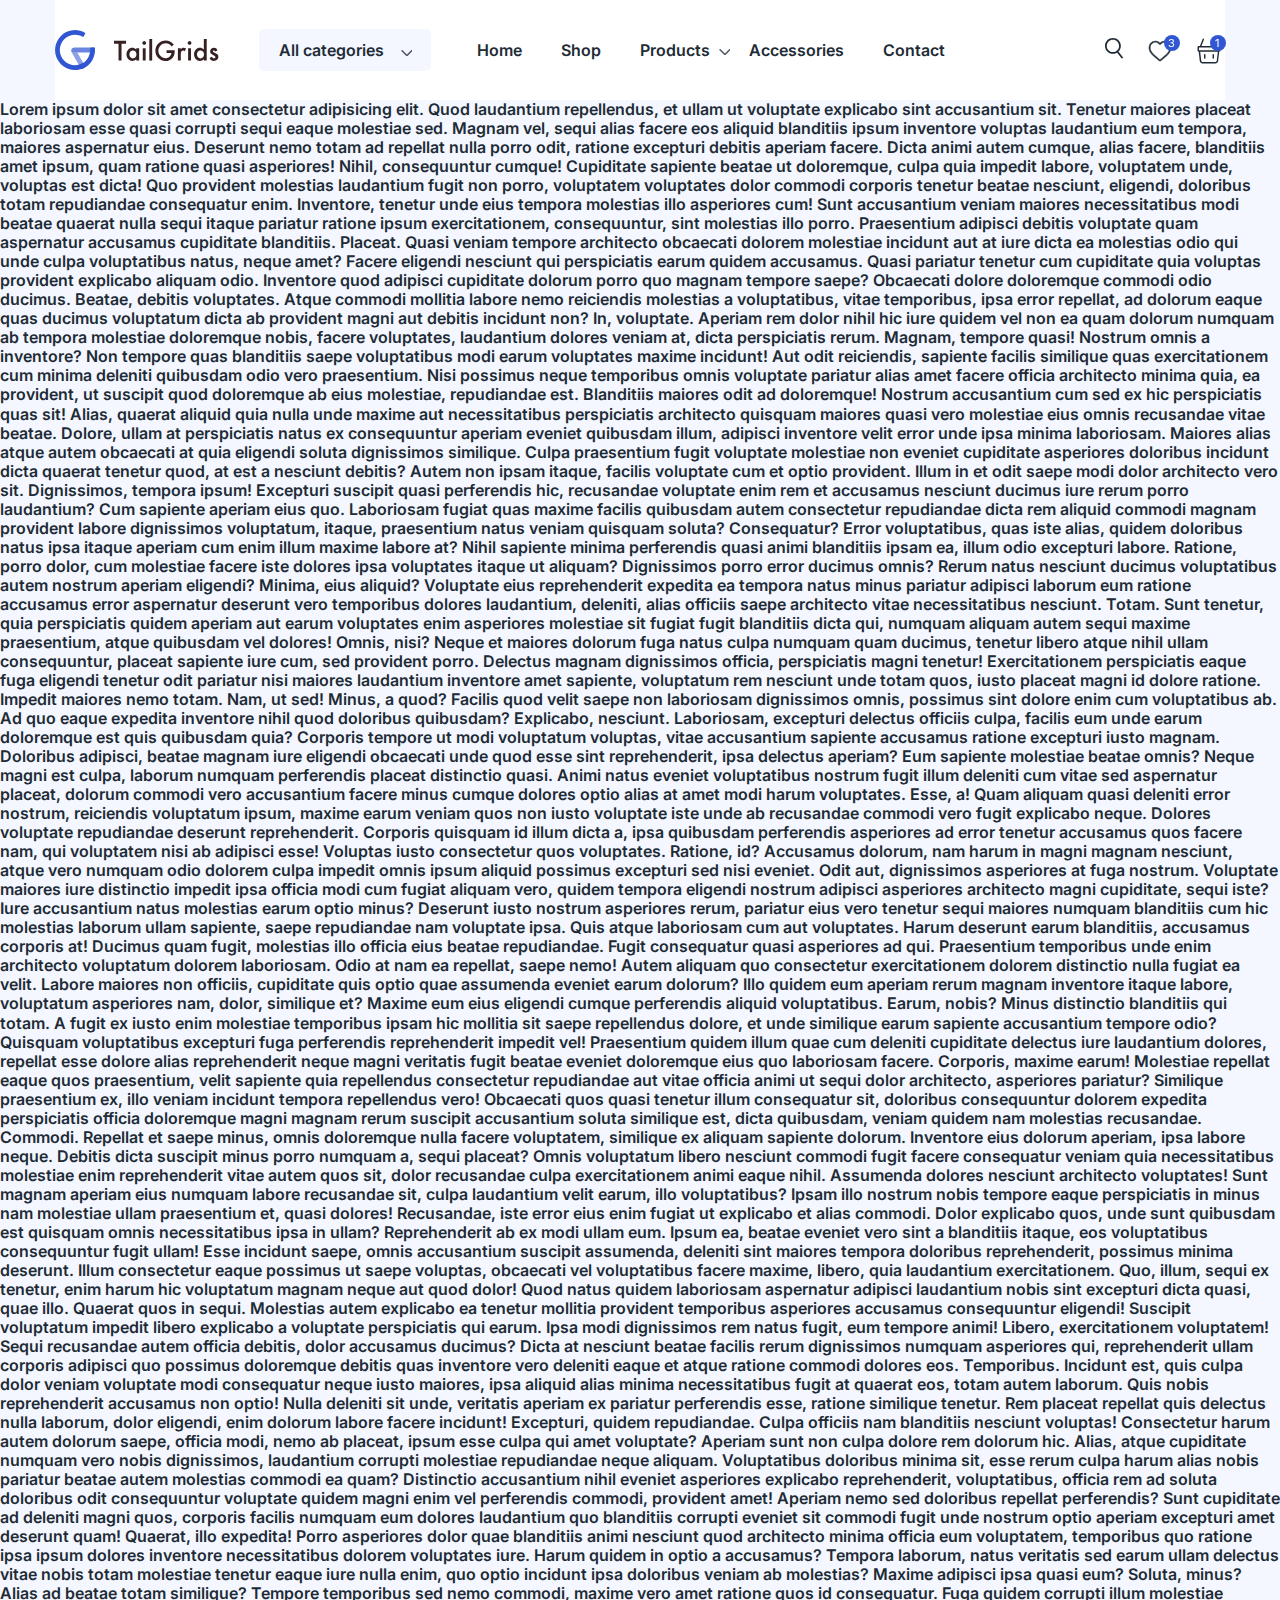
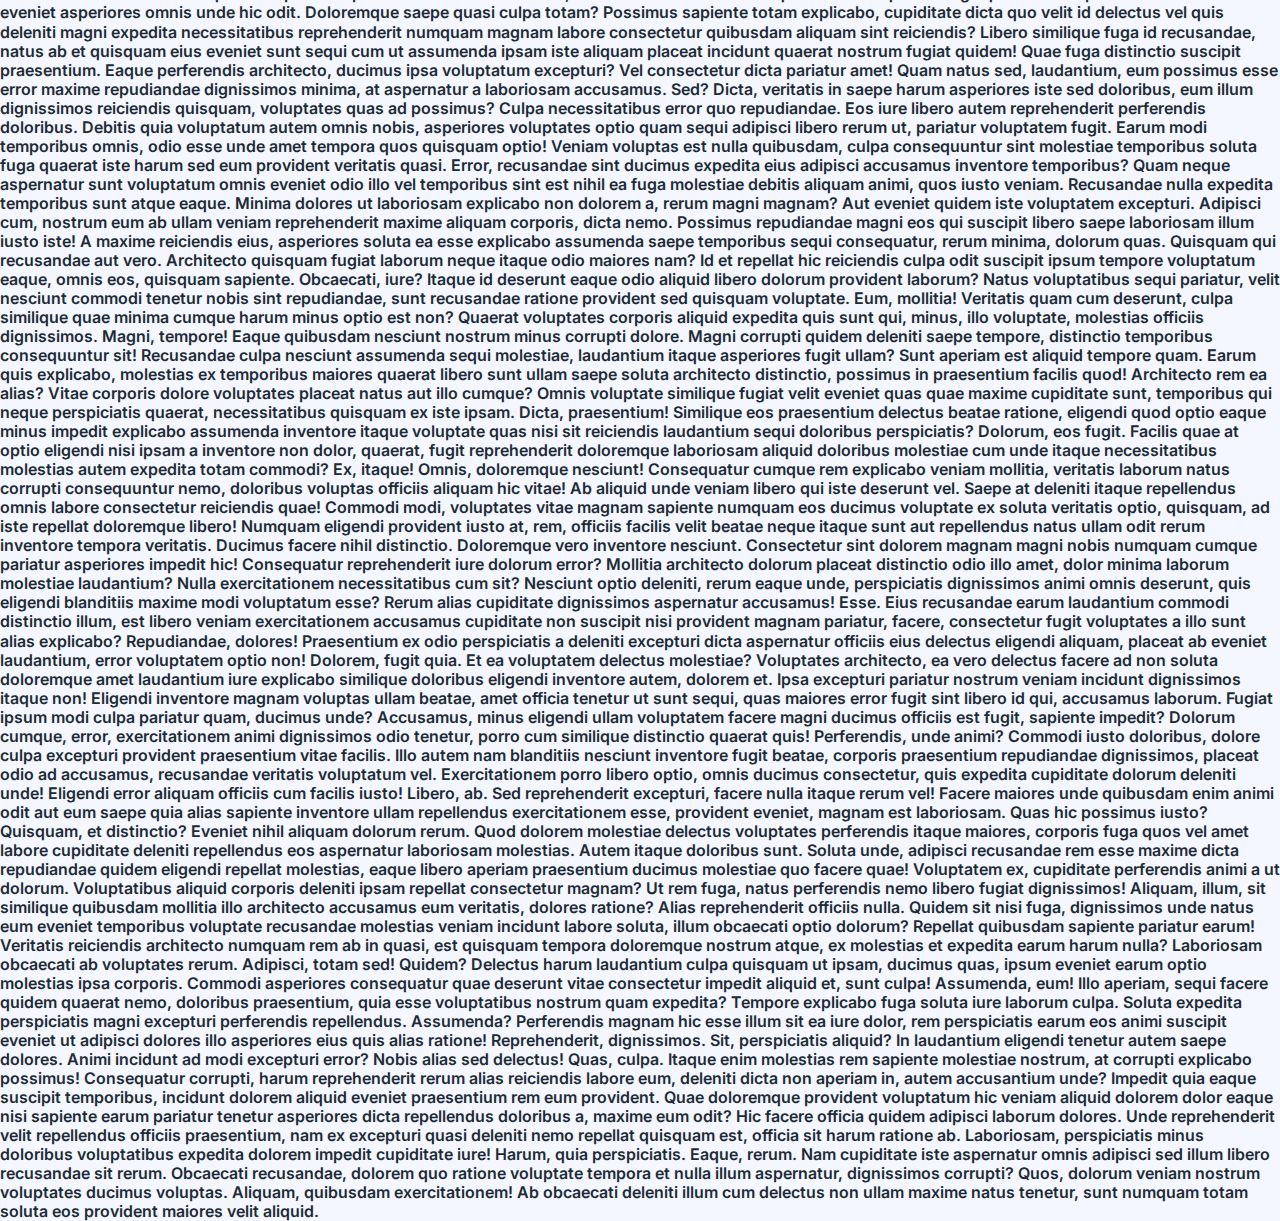
<file: lesson_11/index.html>
<!DOCTYPE html>
<html lang="en">
<head>
    <meta charset="UTF-8">
    <meta name="viewport" content="width=device-width, initial-scale=1.0">
    <link rel="stylesheet" href="css/style.css">
    <title>lesson 11</title>
</head>
<body>
    <div class="wrapper">
        <header class="menu">
            <div class="menu__container">
                <div class="menu__block">
                <div class="menu__icon icon">
                    <a href="#top">
                    <div class="icon__logo">
                    <img src="img/logo.svg" alt="logo">
                    </div>
                    <div class="icon__title">
                    <img src="img/title.svg" alt="title">
                    </div>
                    </a>
                </div>
                    <div class="menu__title">
                        <h1>
                        All categories
                        </h1>
                        <ul class="menu__sub-menu sub-menu">
                            <li class="sub-menu__item">
                                <a href="#" class="sub-menu__link">Arts & Crafts</a>
                            </li>
                            <li class="sub-menu__item">
                                <a href="#" class="sub-menu__link">Fashion</a>
                                <ul class="sub-menu__colum colum">
                                    <li class="colum__item colum__item_black">
                                        <a class="colum__list">New Arrivals</a>
                                    </li>
                                    <li class="colum__item">
                                        <a class="colum__list">Dressess</a>
                                    </li>
                                    <li class="colum__item">
                                        <a class="colum__list">Jackets</a>
                                    </li>
                                    <li class="colum__item">
                                        <a class="colum__list">Sweatshirts</a>
                                    </li>
                                    <li class="colum__item">
                                        <a class="colum__list">Tops & Tees</a>
                                    </li>
                                    <li class="colum__item">
                                        <a class="colum__list">Party Dressess</a>
                                    </li>
                                    <li class="colum__item">
                                        <a class="colum__list">Electronics</a>
                                    </li>
                                </ul>
                                
                            </li>
                            <li class="sub-menu__item">
                                <a href="#" class="sub-menu__link">Bages & Shoes</a>
                            </li>
                            <li class="sub-menu__item">
                                <a href="#" class="sub-menu__link">Jewelry & Watch</a>
                            </li>
                            <li class="sub-menu__item">
                                <a href="#" class="sub-menu__link">Beauty & Health</a>
                            </li>
                            <li class="sub-menu__item">
                                <a href="#" class="sub-menu__link">Electronics</a>
                            </li>
                        </ul>
                        <img class="menu__strilka" src="img/strilka.svg" alt="image">
                    </div>
                    <div class="menu__home home">
                    <ul class="home__list">
                        <li class="home__link home__link_hover-blue">
                            <a href="#" class="menu__item">Home</a>
                        </li>
                        <li class="home__link home__link_hover-blue">
                            <a href="#" class="menu__item">Shop</a>
                        </li>
                        <li class="home__link home__link_hover-blue">
                            <a href="#" class="menu__item">Products</a>
                        </li>
                        <li class="home__link home__link_hover-blue">
                            <a href="#" class="menu__item">Accessories</a>
                        </li>
                        <li class="home__link home__link_hover-blue">
                            <a href="#" class="menu__item">Contact</a>
                        </li>
                    </ul>
                     </div> 
                    
                      <div class="menu__icons icons">
                        <img class="icons__01" src="img/01.svg">
                       <div class="icons__1">
                        <img class="icons__02" src="img/02.svg">
                        </div>
                       <div class="icons__3">
                        <img class="icons__03" src="img/03.svg">
                        </div>
                      </div>
                    
                 </div>
            </div>
        </header>
        <main>
            Lorem ipsum dolor sit amet consectetur adipisicing elit. Quod laudantium repellendus, et ullam ut voluptate explicabo sint accusantium sit. Tenetur maiores placeat laboriosam esse quasi corrupti sequi eaque molestiae sed.
            Magnam vel, sequi alias facere eos aliquid blanditiis ipsum inventore voluptas laudantium eum tempora, maiores aspernatur eius. Deserunt nemo totam ad repellat nulla porro odit, ratione excepturi debitis aperiam facere.
            Dicta animi autem cumque, alias facere, blanditiis amet ipsum, quam ratione quasi asperiores! Nihil, consequuntur cumque! Cupiditate sapiente beatae ut doloremque, culpa quia impedit labore, voluptatem unde, voluptas est dicta!
            Quo provident molestias laudantium fugit non porro, voluptatem voluptates dolor commodi corporis tenetur beatae nesciunt, eligendi, doloribus totam repudiandae consequatur enim. Inventore, tenetur unde eius tempora molestias illo asperiores cum!
            Sunt accusantium veniam maiores necessitatibus modi beatae quaerat nulla sequi itaque pariatur ratione ipsum exercitationem, consequuntur, sint molestias illo porro. Praesentium adipisci debitis voluptate quam aspernatur accusamus cupiditate blanditiis. Placeat.
            Quasi veniam tempore architecto obcaecati dolorem molestiae incidunt aut at iure dicta ea molestias odio qui unde culpa voluptatibus natus, neque amet? Facere eligendi nesciunt qui perspiciatis earum quidem accusamus.
            Quasi pariatur tenetur cum cupiditate quia voluptas provident explicabo aliquam odio. Inventore quod adipisci cupiditate dolorum porro quo magnam tempore saepe? Obcaecati dolore doloremque commodi odio ducimus. Beatae, debitis voluptates.
            Atque commodi mollitia labore nemo reiciendis molestias a voluptatibus, vitae temporibus, ipsa error repellat, ad dolorum eaque quas ducimus voluptatum dicta ab provident magni aut debitis incidunt non? In, voluptate.
            Aperiam rem dolor nihil hic iure quidem vel non ea quam dolorum numquam ab tempora molestiae doloremque nobis, facere voluptates, laudantium dolores veniam at, dicta perspiciatis rerum. Magnam, tempore quasi!
            Nostrum omnis a inventore? Non tempore quas blanditiis saepe voluptatibus modi earum voluptates maxime incidunt! Aut odit reiciendis, sapiente facilis similique quas exercitationem cum minima deleniti quibusdam odio vero praesentium.
            Nisi possimus neque temporibus omnis voluptate pariatur alias amet facere officia architecto minima quia, ea provident, ut suscipit quod doloremque ab eius molestiae, repudiandae est. Blanditiis maiores odit ad doloremque!
            Nostrum accusantium cum sed ex hic perspiciatis quas sit! Alias, quaerat aliquid quia nulla unde maxime aut necessitatibus perspiciatis architecto quisquam maiores quasi vero molestiae eius omnis recusandae vitae beatae.
            Dolore, ullam at perspiciatis natus ex consequuntur aperiam eveniet quibusdam illum, adipisci inventore velit error unde ipsa minima laboriosam. Maiores alias atque autem obcaecati at quia eligendi soluta dignissimos similique.
            Culpa praesentium fugit voluptate molestiae non eveniet cupiditate asperiores doloribus incidunt dicta quaerat tenetur quod, at est a nesciunt debitis? Autem non ipsam itaque, facilis voluptate cum et optio provident.
            Illum in et odit saepe modi dolor architecto vero sit. Dignissimos, tempora ipsum! Excepturi suscipit quasi perferendis hic, recusandae voluptate enim rem et accusamus nesciunt ducimus iure rerum porro laudantium?
            Cum sapiente aperiam eius quo. Laboriosam fugiat quas maxime facilis quibusdam autem consectetur repudiandae dicta rem aliquid commodi magnam provident labore dignissimos voluptatum, itaque, praesentium natus veniam quisquam soluta? Consequatur?
            Error voluptatibus, quas iste alias, quidem doloribus natus ipsa itaque aperiam cum enim illum maxime labore at? Nihil sapiente minima perferendis quasi animi blanditiis ipsam ea, illum odio excepturi labore.
            Ratione, porro dolor, cum molestiae facere iste dolores ipsa voluptates itaque ut aliquam? Dignissimos porro error ducimus omnis? Rerum natus nesciunt ducimus voluptatibus autem nostrum aperiam eligendi? Minima, eius aliquid?
            Voluptate eius reprehenderit expedita ea tempora natus minus pariatur adipisci laborum eum ratione accusamus error aspernatur deserunt vero temporibus dolores laudantium, deleniti, alias officiis saepe architecto vitae necessitatibus nesciunt. Totam.
            Sunt tenetur, quia perspiciatis quidem aperiam aut earum voluptates enim asperiores molestiae sit fugiat fugit blanditiis dicta qui, numquam aliquam autem sequi maxime praesentium, atque quibusdam vel dolores! Omnis, nisi?
            Neque et maiores dolorum fuga natus culpa numquam quam ducimus, tenetur libero atque nihil ullam consequuntur, placeat sapiente iure cum, sed provident porro. Delectus magnam dignissimos officia, perspiciatis magni tenetur!
            Exercitationem perspiciatis eaque fuga eligendi tenetur odit pariatur nisi maiores laudantium inventore amet sapiente, voluptatum rem nesciunt unde totam quos, iusto placeat magni id dolore ratione. Impedit maiores nemo totam.
            Nam, ut sed! Minus, a quod? Facilis quod velit saepe non laboriosam dignissimos omnis, possimus sint dolore enim cum voluptatibus ab. Ad quo eaque expedita inventore nihil quod doloribus quibusdam?
            Explicabo, nesciunt. Laboriosam, excepturi delectus officiis culpa, facilis eum unde earum doloremque est quis quibusdam quia? Corporis tempore ut modi voluptatum voluptas, vitae accusantium sapiente accusamus ratione excepturi iusto magnam.
            Doloribus adipisci, beatae magnam iure eligendi obcaecati unde quod esse sint reprehenderit, ipsa delectus aperiam? Eum sapiente molestiae beatae omnis? Neque magni est culpa, laborum numquam perferendis placeat distinctio quasi.
            Animi natus eveniet voluptatibus nostrum fugit illum deleniti cum vitae sed aspernatur placeat, dolorum commodi vero accusantium facere minus cumque dolores optio alias at amet modi harum voluptates. Esse, a!
            Quam aliquam quasi deleniti error nostrum, reiciendis voluptatum ipsum, maxime earum veniam quos non iusto voluptate iste unde ab recusandae commodi vero fugit explicabo neque. Dolores voluptate repudiandae deserunt reprehenderit.
            Corporis quisquam id illum dicta a, ipsa quibusdam perferendis asperiores ad error tenetur accusamus quos facere nam, qui voluptatem nisi ab adipisci esse! Voluptas iusto consectetur quos voluptates. Ratione, id?
            Accusamus dolorum, nam harum in magni magnam nesciunt, atque vero numquam odio dolorem culpa impedit omnis ipsum aliquid possimus excepturi sed nisi eveniet. Odit aut, dignissimos asperiores at fuga nostrum.
            Voluptate maiores iure distinctio impedit ipsa officia modi cum fugiat aliquam vero, quidem tempora eligendi nostrum adipisci asperiores architecto magni cupiditate, sequi iste? Iure accusantium natus molestias earum optio minus?
            Deserunt iusto nostrum asperiores rerum, pariatur eius vero tenetur sequi maiores numquam blanditiis cum hic molestias laborum ullam sapiente, saepe repudiandae nam voluptate ipsa. Quis atque laboriosam cum aut voluptates.
            Harum deserunt earum blanditiis, accusamus corporis at! Ducimus quam fugit, molestias illo officia eius beatae repudiandae. Fugit consequatur quasi asperiores ad qui. Praesentium temporibus unde enim architecto voluptatum dolorem laboriosam.
            Odio at nam ea repellat, saepe nemo! Autem aliquam quo consectetur exercitationem dolorem distinctio nulla fugiat ea velit. Labore maiores non officiis, cupiditate quis optio quae assumenda eveniet earum dolorum?
            Illo quidem eum aperiam rerum magnam inventore itaque labore, voluptatum asperiores nam, dolor, similique et? Maxime eum eius eligendi cumque perferendis aliquid voluptatibus. Earum, nobis? Minus distinctio blanditiis qui totam.
            A fugit ex iusto enim molestiae temporibus ipsam hic mollitia sit saepe repellendus dolore, et unde similique earum sapiente accusantium tempore odio? Quisquam voluptatibus excepturi fuga perferendis reprehenderit impedit vel!
            Praesentium quidem illum quae cum deleniti cupiditate delectus iure laudantium dolores, repellat esse dolore alias reprehenderit neque magni veritatis fugit beatae eveniet doloremque eius quo laboriosam facere. Corporis, maxime earum!
            Molestiae repellat eaque quos praesentium, velit sapiente quia repellendus consectetur repudiandae aut vitae officia animi ut sequi dolor architecto, asperiores pariatur? Similique praesentium ex, illo veniam incidunt tempora repellendus vero!
            Obcaecati quos quasi tenetur illum consequatur sit, doloribus consequuntur dolorem expedita perspiciatis officia doloremque magni magnam rerum suscipit accusantium soluta similique est, dicta quibusdam, veniam quidem nam molestias recusandae. Commodi.
            Repellat et saepe minus, omnis doloremque nulla facere voluptatem, similique ex aliquam sapiente dolorum. Inventore eius dolorum aperiam, ipsa labore neque. Debitis dicta suscipit minus porro numquam a, sequi placeat?
            Omnis voluptatum libero nesciunt commodi fugit facere consequatur veniam quia necessitatibus molestiae enim reprehenderit vitae autem quos sit, dolor recusandae culpa exercitationem animi eaque nihil. Assumenda dolores nesciunt architecto voluptates!
            Sunt magnam aperiam eius numquam labore recusandae sit, culpa laudantium velit earum, illo voluptatibus? Ipsam illo nostrum nobis tempore eaque perspiciatis in minus nam molestiae ullam praesentium et, quasi dolores!
            Recusandae, iste error eius enim fugiat ut explicabo et alias commodi. Dolor explicabo quos, unde sunt quibusdam est quisquam omnis necessitatibus ipsa in ullam? Reprehenderit ab ex modi ullam eum.
            Ipsum ea, beatae eveniet vero sint a blanditiis itaque, eos voluptatibus consequuntur fugit ullam! Esse incidunt saepe, omnis accusantium suscipit assumenda, deleniti sint maiores tempora doloribus reprehenderit, possimus minima deserunt.
            Illum consectetur eaque possimus ut saepe voluptas, obcaecati vel voluptatibus facere maxime, libero, quia laudantium exercitationem. Quo, illum, sequi ex tenetur, enim harum hic voluptatum magnam neque aut quod dolor!
            Quod natus quidem laboriosam aspernatur adipisci laudantium nobis sint excepturi dicta quasi, quae illo. Quaerat quos in sequi. Molestias autem explicabo ea tenetur mollitia provident temporibus asperiores accusamus consequuntur eligendi!
            Suscipit voluptatum impedit libero explicabo a voluptate perspiciatis qui earum. Ipsa modi dignissimos rem natus fugit, eum tempore animi! Libero, exercitationem voluptatem! Sequi recusandae autem officia debitis, dolor accusamus ducimus?
            Dicta at nesciunt beatae facilis rerum dignissimos numquam asperiores qui, reprehenderit ullam corporis adipisci quo possimus doloremque debitis quas inventore vero deleniti eaque et atque ratione commodi dolores eos. Temporibus.
            Incidunt est, quis culpa dolor veniam voluptate modi consequatur neque iusto maiores, ipsa aliquid alias minima necessitatibus fugit at quaerat eos, totam autem laborum. Quis nobis reprehenderit accusamus non optio!
            Nulla deleniti sit unde, veritatis aperiam ex pariatur perferendis esse, ratione similique tenetur. Rem placeat repellat quis delectus nulla laborum, dolor eligendi, enim dolorum labore facere incidunt! Excepturi, quidem repudiandae.
            Culpa officiis nam blanditiis nesciunt voluptas! Consectetur harum autem dolorum saepe, officia modi, nemo ab placeat, ipsum esse culpa qui amet voluptate? Aperiam sunt non culpa dolore rem dolorum hic.
            Alias, atque cupiditate numquam vero nobis dignissimos, laudantium corrupti molestiae repudiandae neque aliquam. Voluptatibus doloribus minima sit, esse rerum culpa harum alias nobis pariatur beatae autem molestias commodi ea quam?
            Distinctio accusantium nihil eveniet asperiores explicabo reprehenderit, voluptatibus, officia rem ad soluta doloribus odit consequuntur voluptate quidem magni enim vel perferendis commodi, provident amet! Aperiam nemo sed doloribus repellat perferendis?
            Sunt cupiditate ad deleniti magni quos, corporis facilis numquam eum dolores laudantium quo blanditiis corrupti eveniet sit commodi fugit unde nostrum optio aperiam excepturi amet deserunt quam! Quaerat, illo expedita!
            Porro asperiores dolor quae blanditiis animi nesciunt quod architecto minima officia eum voluptatem, temporibus quo ratione ipsa ipsum dolores inventore necessitatibus dolorem voluptates iure. Harum quidem in optio a accusamus?
            Tempora laborum, natus veritatis sed earum ullam delectus vitae nobis totam molestiae tenetur eaque iure nulla enim, quo optio incidunt ipsa doloribus veniam ab molestias? Maxime adipisci ipsa quasi eum?
            Soluta, minus? Alias ad beatae totam similique? Tempore temporibus sed nemo commodi, maxime vero amet ratione quos id consequatur. Fuga quidem corrupti illum molestiae eveniet asperiores omnis unde hic odit.
            Doloremque saepe quasi culpa totam? Possimus sapiente totam explicabo, cupiditate dicta quo velit id delectus vel quis deleniti magni expedita necessitatibus reprehenderit numquam magnam labore consectetur quibusdam aliquam sint reiciendis?
            Libero similique fuga id recusandae, natus ab et quisquam eius eveniet sunt sequi cum ut assumenda ipsam iste aliquam placeat incidunt quaerat nostrum fugiat quidem! Quae fuga distinctio suscipit praesentium.
            Eaque perferendis architecto, ducimus ipsa voluptatum excepturi? Vel consectetur dicta pariatur amet! Quam natus sed, laudantium, eum possimus esse error maxime repudiandae dignissimos minima, at aspernatur a laboriosam accusamus. Sed?
            Dicta, veritatis in saepe harum asperiores iste sed doloribus, eum illum dignissimos reiciendis quisquam, voluptates quas ad possimus? Culpa necessitatibus error quo repudiandae. Eos iure libero autem reprehenderit perferendis doloribus.
            Debitis quia voluptatum autem omnis nobis, asperiores voluptates optio quam sequi adipisci libero rerum ut, pariatur voluptatem fugit. Earum modi temporibus omnis, odio esse unde amet tempora quos quisquam optio!
            Veniam voluptas est nulla quibusdam, culpa consequuntur sint molestiae temporibus soluta fuga quaerat iste harum sed eum provident veritatis quasi. Error, recusandae sint ducimus expedita eius adipisci accusamus inventore temporibus?
            Quam neque aspernatur sunt voluptatum omnis eveniet odio illo vel temporibus sint est nihil ea fuga molestiae debitis aliquam animi, quos iusto veniam. Recusandae nulla expedita temporibus sunt atque eaque.
            Minima dolores ut laboriosam explicabo non dolorem a, rerum magni magnam? Aut eveniet quidem iste voluptatem excepturi. Adipisci cum, nostrum eum ab ullam veniam reprehenderit maxime aliquam corporis, dicta nemo.
            Possimus repudiandae magni eos qui suscipit libero saepe laboriosam illum iusto iste! A maxime reiciendis eius, asperiores soluta ea esse explicabo assumenda saepe temporibus sequi consequatur, rerum minima, dolorum quas.
            Quisquam qui recusandae aut vero. Architecto quisquam fugiat laborum neque itaque odio maiores nam? Id et repellat hic reiciendis culpa odit suscipit ipsum tempore voluptatum eaque, omnis eos, quisquam sapiente.
            Obcaecati, iure? Itaque id deserunt eaque odio aliquid libero dolorum provident laborum? Natus voluptatibus sequi pariatur, velit nesciunt commodi tenetur nobis sint repudiandae, sunt recusandae ratione provident sed quisquam voluptate.
            Eum, mollitia! Veritatis quam cum deserunt, culpa similique quae minima cumque harum minus optio est non? Quaerat voluptates corporis aliquid expedita quis sunt qui, minus, illo voluptate, molestias officiis dignissimos.
            Magni, tempore! Eaque quibusdam nesciunt nostrum minus corrupti dolore. Magni corrupti quidem deleniti saepe tempore, distinctio temporibus consequuntur sit! Recusandae culpa nesciunt assumenda sequi molestiae, laudantium itaque asperiores fugit ullam?
            Sunt aperiam est aliquid tempore quam. Earum quis explicabo, molestias ex temporibus maiores quaerat libero sunt ullam saepe soluta architecto distinctio, possimus in praesentium facilis quod! Architecto rem ea alias?
            Vitae corporis dolore voluptates placeat natus aut illo cumque? Omnis voluptate similique fugiat velit eveniet quas quae maxime cupiditate sunt, temporibus qui neque perspiciatis quaerat, necessitatibus quisquam ex iste ipsam.
            Dicta, praesentium! Similique eos praesentium delectus beatae ratione, eligendi quod optio eaque minus impedit explicabo assumenda inventore itaque voluptate quas nisi sit reiciendis laudantium sequi doloribus perspiciatis? Dolorum, eos fugit.
            Facilis quae at optio eligendi nisi ipsam a inventore non dolor, quaerat, fugit reprehenderit doloremque laboriosam aliquid doloribus molestiae cum unde itaque necessitatibus molestias autem expedita totam commodi? Ex, itaque!
            Omnis, doloremque nesciunt! Consequatur cumque rem explicabo veniam mollitia, veritatis laborum natus corrupti consequuntur nemo, doloribus voluptas officiis aliquam hic vitae! Ab aliquid unde veniam libero qui iste deserunt vel.
            Saepe at deleniti itaque repellendus omnis labore consectetur reiciendis quae! Commodi modi, voluptates vitae magnam sapiente numquam eos ducimus voluptate ex soluta veritatis optio, quisquam, ad iste repellat doloremque libero!
            Numquam eligendi provident iusto at, rem, officiis facilis velit beatae neque itaque sunt aut repellendus natus ullam odit rerum inventore tempora veritatis. Ducimus facere nihil distinctio. Doloremque vero inventore nesciunt.
            Consectetur sint dolorem magnam magni nobis numquam cumque pariatur asperiores impedit hic! Consequatur reprehenderit iure dolorum error? Mollitia architecto dolorum placeat distinctio odio illo amet, dolor minima laborum molestiae laudantium?
            Nulla exercitationem necessitatibus cum sit? Nesciunt optio deleniti, rerum eaque unde, perspiciatis dignissimos animi omnis deserunt, quis eligendi blanditiis maxime modi voluptatum esse? Rerum alias cupiditate dignissimos aspernatur accusamus! Esse.
            Eius recusandae earum laudantium commodi distinctio illum, est libero veniam exercitationem accusamus cupiditate non suscipit nisi provident magnam pariatur, facere, consectetur fugit voluptates a illo sunt alias explicabo? Repudiandae, dolores!
            Praesentium ex odio perspiciatis a deleniti excepturi dicta aspernatur officiis eius delectus eligendi aliquam, placeat ab eveniet laudantium, error voluptatem optio non! Dolorem, fugit quia. Et ea voluptatem delectus molestiae?
            Voluptates architecto, ea vero delectus facere ad non soluta doloremque amet laudantium iure explicabo similique doloribus eligendi inventore autem, dolorem et. Ipsa excepturi pariatur nostrum veniam incidunt dignissimos itaque non!
            Eligendi inventore magnam voluptas ullam beatae, amet officia tenetur ut sunt sequi, quas maiores error fugit sint libero id qui, accusamus laborum. Fugiat ipsum modi culpa pariatur quam, ducimus unde?
            Accusamus, minus eligendi ullam voluptatem facere magni ducimus officiis est fugit, sapiente impedit? Dolorum cumque, error, exercitationem animi dignissimos odio tenetur, porro cum similique distinctio quaerat quis! Perferendis, unde animi?
            Commodi iusto doloribus, dolore culpa excepturi provident praesentium vitae facilis. Illo autem nam blanditiis nesciunt inventore fugit beatae, corporis praesentium repudiandae dignissimos, placeat odio ad accusamus, recusandae veritatis voluptatum vel.
            Exercitationem porro libero optio, omnis ducimus consectetur, quis expedita cupiditate dolorum deleniti unde! Eligendi error aliquam officiis cum facilis iusto! Libero, ab. Sed reprehenderit excepturi, facere nulla itaque rerum vel!
            Facere maiores unde quibusdam enim animi odit aut eum saepe quia alias sapiente inventore ullam repellendus exercitationem esse, provident eveniet, magnam est laboriosam. Quas hic possimus iusto? Quisquam, et distinctio?
            Eveniet nihil aliquam dolorum rerum. Quod dolorem molestiae delectus voluptates perferendis itaque maiores, corporis fuga quos vel amet labore cupiditate deleniti repellendus eos aspernatur laboriosam molestias. Autem itaque doloribus sunt.
            Soluta unde, adipisci recusandae rem esse maxime dicta repudiandae quidem eligendi repellat molestias, eaque libero aperiam praesentium ducimus molestiae quo facere quae! Voluptatem ex, cupiditate perferendis animi a ut dolorum.
            Voluptatibus aliquid corporis deleniti ipsam repellat consectetur magnam? Ut rem fuga, natus perferendis nemo libero fugiat dignissimos! Aliquam, illum, sit similique quibusdam mollitia illo architecto accusamus eum veritatis, dolores ratione?
            Alias reprehenderit officiis nulla. Quidem sit nisi fuga, dignissimos unde natus eum eveniet temporibus voluptate recusandae molestias veniam incidunt labore soluta, illum obcaecati optio dolorum? Repellat quibusdam sapiente pariatur earum!
            Veritatis reiciendis architecto numquam rem ab in quasi, est quisquam tempora doloremque nostrum atque, ex molestias et expedita earum harum nulla? Laboriosam obcaecati ab voluptates rerum. Adipisci, totam sed! Quidem?
            Delectus harum laudantium culpa quisquam ut ipsam, ducimus quas, ipsum eveniet earum optio molestias ipsa corporis. Commodi asperiores consequatur quae deserunt vitae consectetur impedit aliquid et, sunt culpa! Assumenda, eum!
            Illo aperiam, sequi facere quidem quaerat nemo, doloribus praesentium, quia esse voluptatibus nostrum quam expedita? Tempore explicabo fuga soluta iure laborum culpa. Soluta expedita perspiciatis magni excepturi perferendis repellendus. Assumenda?
            Perferendis magnam hic esse illum sit ea iure dolor, rem perspiciatis earum eos animi suscipit eveniet ut adipisci dolores illo asperiores eius quis alias ratione! Reprehenderit, dignissimos. Sit, perspiciatis aliquid?
            In laudantium eligendi tenetur autem saepe dolores. Animi incidunt ad modi excepturi error? Nobis alias sed delectus! Quas, culpa. Itaque enim molestias rem sapiente molestiae nostrum, at corrupti explicabo possimus!
            Consequatur corrupti, harum reprehenderit rerum alias reiciendis labore eum, deleniti dicta non aperiam in, autem accusantium unde? Impedit quia eaque suscipit temporibus, incidunt dolorem aliquid eveniet praesentium rem eum provident.
            Quae doloremque provident voluptatum hic veniam aliquid dolorem dolor eaque nisi sapiente earum pariatur tenetur asperiores dicta repellendus doloribus a, maxime eum odit? Hic facere officia quidem adipisci laborum dolores.
            Unde reprehenderit velit repellendus officiis praesentium, nam ex excepturi quasi deleniti nemo repellat quisquam est, officia sit harum ratione ab. Laboriosam, perspiciatis minus doloribus voluptatibus expedita dolorem impedit cupiditate iure!
            Harum, quia perspiciatis. Eaque, rerum. Nam cupiditate iste aspernatur omnis adipisci sed illum libero recusandae sit rerum. Obcaecati recusandae, dolorem quo ratione voluptate tempora et nulla illum aspernatur, dignissimos corrupti?
            Quos, dolorum veniam nostrum voluptates ducimus voluptas. Aliquam, quibusdam exercitationem! Ab obcaecati deleniti illum cum delectus non ullam maxime natus tenetur, sunt numquam totam soluta eos provident maiores velit aliquid.
        </main>
        <footer></footer>
     </div>
</body>
</html>
</file>
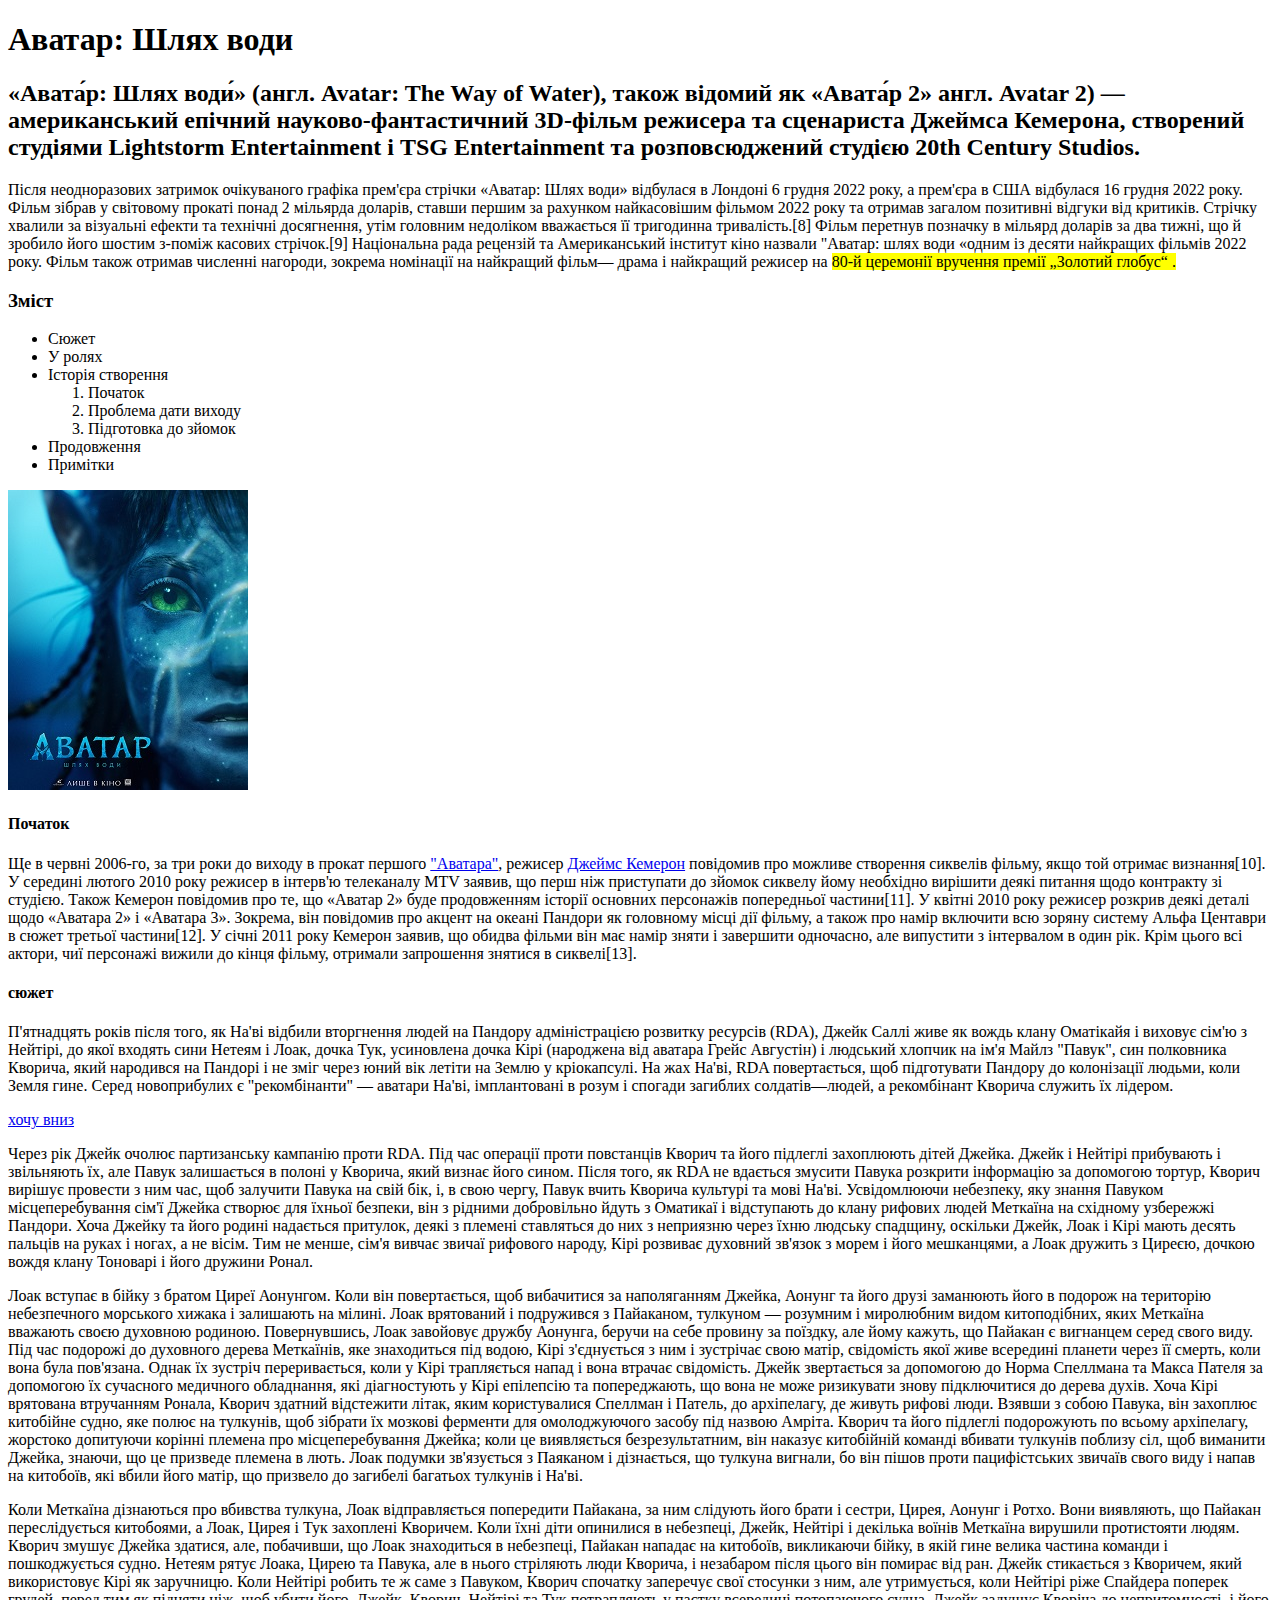
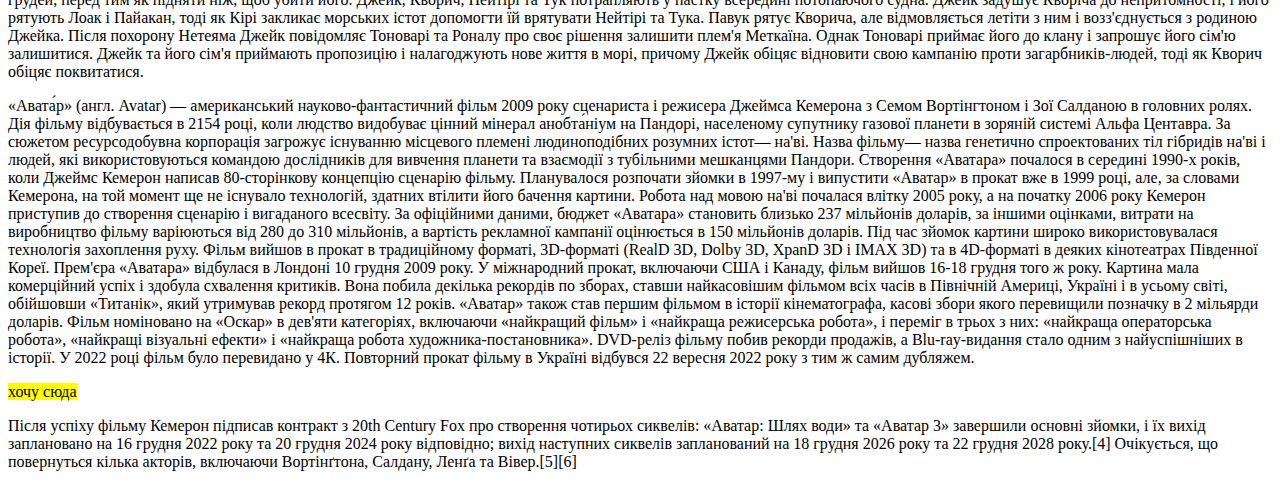
<file: lesson_2/index.html>
<!DOCTYPE html>
<html lang="uk">
<head>
    <meta charset="UTF-8">
    <meta http-equiv="X-UA-Compatible" content="IE=edge">
    <meta name="viewport" content="width=device-width, initial-scale=1.0">
    <title>lesson_2</title>
</head>
<body>
    <h1>Аватар: Шлях води</h1>
    <h2>
        «Авата́р: Шлях води́» (англ. Avatar: The Way of Water), також відомий як «Авата́р 2» англ. Avatar 2) — американський епічний науково-фантастичний 3D-фільм режисера та сценариста Джеймса Кемерона, створений студіями Lightstorm Entertainment і TSG Entertainment та розповсюджений студією 20th Century Studios.
    </h2>
    <p>
        Після неодноразових затримок очікуваного графіка прем'єра стрічки <span>«Аватар: Шлях води»</span> відбулася в Лондоні 6 грудня 2022 року, а прем'єра в США відбулася 16 грудня 2022 року.<br> Фільм зібрав у світовому прокаті понад 2 мільярда доларів, ставши першим за рахунком найкасовішим фільмом 2022 року та отримав загалом позитивні відгуки від критиків. Стрічку хвалили за візуальні ефекти та технічні досягнення, утім головним недоліком вважається її тригодинна тривалість.[8] Фільм перетнув позначку в мільярд доларів за два тижні, що й зробило його шостим з-поміж касових стрічок.[9] Національна рада рецензій та Американський інститут кіно назвали "Аватар: шлях води «одним із десяти найкращих фільмів 2022 року. Фільм також отримав численні нагороди, зокрема номінації на найкращий фільм— драма і найкращий режисер на <mark>80-й церемонії вручення премії „Золотий глобус“ .</mark>
    </p>
    <h3>Зміст</h3>
    <ul>
        <li>Сюжет</li>
        <li>У ролях</li>
        <li>Історія створення</li>
          
             <ol>   <!-- в тег ul не можна ставити тег ol, а в тег li можна ставити ці-->
            <li>Початок</li>
            <li>Проблема дати виходу</li>
            <li>Підготовка до зйомок</li>
             </ol>
           
        <li>Продовження</li>
        <li>Примітки</li>
    </ul>
    <img src="img/Постер_стрічки_«Аватар._Шлях_води».jpg" alt="постер">

    <h4>Початок</h4>

    <p>Ще в червні 2006-го, за три роки до виходу в прокат першого <a href="https://uk.wikipedia.org/wiki/Аватар_(фільм)">"Аватара"</a>, режисер <a target="_blank" href="contacts.html">Джеймс Кемерон</a> повідомив про можливе створення сиквелів фільму, якщо той отримає визнання[10]. У середині лютого 2010 року режисер в інтерв'ю телеканалу MTV заявив, що перш ніж приступати до зйомок сиквелу йому необхідно вирішити деякі питання щодо контракту зі студією. Також Кемерон повідомив про те, що «Аватар 2» буде продовженням історії основних персонажів попередньої частини[11]. У квітні 2010 року режисер розкрив деякі деталі щодо «Аватара 2» і «Аватара 3». Зокрема, він повідомив про акцент на океані Пандори як головному місці дії фільму, а також про намір включити всю зоряну систему Альфа Центаври в сюжет третьої частини[12]. У січні 2011 року Кемерон заявив, що обидва фільми він має намір зняти і завершити одночасно, але випустити з інтервалом в один рік. Крім цього всі актори, чиї персонажі вижили до кінця фільму, отримали запрошення знятися в сиквелі[13].</p>

    <h4>сюжет</h4>
    <p title="сюжет" class="text">П'ятнадцять років після того, як На'ві відбили вторгнення людей на Пандору адміністрацією розвитку ресурсів (RDA), Джейк Саллі живе як вождь клану Оматікайя і виховує сім'ю з Нейтірі, до якої входять сини Нетеям і Лоак, дочка Тук, усиновлена дочка Кірі (народжена від аватара Грейс Августін) і людський хлопчик на ім'я Майлз "Павук", син полковника Кворича, який народився на Пандорі і не зміг через юний вік летіти на Землю у кріокапсулі. На жах На'ві, RDA повертається, щоб підготувати Пандору до колонізації людьми, коли Земля гине. Серед новоприбулих є "рекомбінанти" — аватари На'ві, імплантовані в розум і спогади загиблих солдатів—людей, а рекомбінант Кворича служить їх лідером.</p>

    <p>
        <a href="#p-1" class="link">хочу вниз</a>  <!--не знаю чому не працює-->
    </p>

    <p>
        Через рік Джейк очолює партизанську кампанію проти RDA. Під час операції проти повстанців Кворич та його підлеглі захоплюють дітей Джейка. Джейк і Нейтірі прибувають і звільняють їх, але Павук залишається в полоні у Кворича, який визнає його сином. Після того, як RDA не вдається змусити Павука розкрити інформацію за допомогою тортур, Кворич вирішує провести з ним час, щоб залучити Павука на свій бік, і, в свою чергу, Павук вчить Кворича культурі та мові На'ві. Усвідомлюючи небезпеку, яку знання Павуком місцеперебування сім'ї Джейка створює для їхньої безпеки, він з рідними добровільно йдуть з Оматикаї і відступають до клану рифових людей Меткаїна на східному узбережжі Пандори. Хоча Джейку та його родині надається притулок, деякі з племені ставляться до них з неприязню через їхню людську спадщину, оскільки Джейк, Лоак і Кірі мають десять пальців на руках і ногах, а не вісім. Тим не менше, сім'я вивчає звичаї рифового народу, Кірі розвиває духовний зв'язок з морем і його мешканцями, а Лоак дружить з Циреєю, дочкою вождя клану Тоноварі і його дружини Ронал.
    </p>
    <p>
        Лоак вступає в бійку з братом Циреї Аонунгом. Коли він повертається, щоб вибачитися за наполяганням Джейка, Аонунг та його друзі заманюють його в подорож на територію небезпечного морського хижака і залишають на мілині. Лоак врятований і подружився з Пайаканом, тулкуном — розумним і миролюбним видом китоподібних, яких Меткаїна вважають своєю духовною родиною. Повернувшись, Лоак завойовує дружбу Аонунга, беручи на себе провину за поїздку, але йому кажуть, що Пайакан є вигнанцем серед свого виду. Під час подорожі до духовного дерева Меткаїнів, яке знаходиться під водою, Кірі з'єднується з ним і зустрічає свою матір, свідомість якої живе всередині планети через її смерть, коли вона була пов'язана. Однак їх зустріч переривається, коли у Кірі трапляється напад і вона втрачає свідомість. Джейк звертається за допомогою до Норма Спеллмана та Макса Пателя за допомогою їх сучасного медичного обладнання, які діагностують у Кірі епілепсію та попереджають, що вона не може ризикувати знову підключитися до дерева духів. Хоча Кірі врятована втручанням Ронала, Кворич здатний відстежити літак, яким користувалися Спеллман і Патель, до архіпелагу, де живуть рифові люди. Взявши з собою Павука, він захоплює китобійне судно, яке полює на тулкунів, щоб зібрати їх мозкові ферменти для омолоджуючого засобу під назвою Амріта. Кворич та його підлеглі подорожують по всьому архіпелагу, жорстоко допитуючи корінні племена про місцеперебування Джейка; коли це виявляється безрезультатним, він наказує китобійній команді вбивати тулкунів поблизу сіл, щоб виманити Джейка, знаючи, що це призведе племена в лють. Лоак подумки зв'язується з Паяканом і дізнається, що тулкуна вигнали, бо він пішов проти пацифістських звичаїв свого виду і напав на китобоїв, які вбили його матір, що призвело до загибелі багатьох тулкунів і На'ві.
    </p>
    <p>
        Коли Меткаїна дізнаються про вбивства тулкуна, Лоак відправляється попередити Пайакана, за ним слідують його брати і сестри, Цирея, Аонунг і Ротхо. Вони виявляють, що Пайакан переслідується китобоями, а Лоак, Цирея і Тук захоплені Кворичем. Коли їхні діти опинилися в небезпеці, Джейк, Нейтірі і декілька воїнів Меткаїна вирушили протистояти людям. Кворич змушує Джейка здатися, але, побачивши, що Лоак знаходиться в небезпеці, Пайакан нападає на китобоїв, викликаючи бійку, в якій гине велика частина команди і пошкоджується судно. Нетеям рятує Лоака, Цирею та Павука, але в нього стріляють люди Кворича, і незабаром після цього він помирає від ран. Джейк стикається з Кворичем, який використовує Кірі як заручницю. Коли Нейтірі робить те ж саме з Павуком, Кворич спочатку заперечує свої стосунки з ним, але утримується, коли Нейтірі ріже Спайдера поперек грудей, перед тим як підняти ніж, щоб убити його.
Джейк, Кворич, Нейтірі та Тук потрапляють у пастку всередині потопаючого судна. Джейк задушує Кворіча до непритомності, і його рятують Лоак і Пайакан, тоді як Кірі закликає морських істот допомогти їй врятувати Нейтірі та Тука. Павук рятує Кворича, але відмовляється летіти з ним і возз'єднується з родиною Джейка. Після похорону Нетеяма Джейк повідомляє Тоноварі та Роналу про своє рішення залишити плем'я Меткаїна. Однак Тоноварі приймає його до клану і запрошує його сім'ю залишитися. Джейк та його сім'я приймають пропозицію і налагоджують нове життя в морі, причому Джейк обіцяє відновити свою кампанію проти загарбників-людей, тоді як Кворич обіцяє поквитатися.
    </p>
    <p>
        «Авата́р» (англ. Avatar) — американський науково-фантастичний фільм 2009 року сценариста і режисера Джеймса Кемерона з Семом Вортінгтоном і Зої Салданою в головних ролях. Дія фільму відбувається в 2154 році, коли людство видобуває цінний мінерал анобта́ніум на Пандорі, населеному супутнику газової планети в зоряній системі Альфа Центавра. За сюжетом ресурсодобувна корпорація загрожує існуванню місцевого племені людиноподібних розумних істот— на'ві. Назва фільму— назва генетично спроектованих тіл гібридів на'ві і людей, які використовуються командою дослідників для вивчення планети та взаємодії з тубільними мешканцями Пандори.

Створення «Аватара» почалося в середині 1990-х років, коли Джеймс Кемерон написав 80-сторінкову концепцію сценарію фільму. Планувалося розпочати зйомки в 1997-му і випустити «Аватар» в прокат вже в 1999 році, але, за словами Кемерона, на той момент ще не існувало технологій, здатних втілити його бачення картини. Робота над мовою на'ві почалася влітку 2005 року, а на початку 2006 року Кемерон приступив до створення сценарію і вигаданого всесвіту. За офіційними даними, бюджет «Аватара» становить близько 237 мільйонів доларів, за іншими оцінками, витрати на виробництво фільму варіюються від 280 до 310 мільйонів, а вартість рекламної кампанії оцінюється в 150 мільйонів доларів. Під час зйомок картини широко використовувалася технологія захоплення руху. Фільм вийшов в прокат в традиційному форматі, 3D-форматі (RealD 3D, Dolby 3D, XpanD 3D і IMAX 3D) та в 4D-форматі в деяких кінотеатрах Південної Кореї.

Прем'єра «Аватара» відбулася в Лондоні 10 грудня 2009 року. У міжнародний прокат, включаючи США і Канаду, фільм вийшов 16-18 грудня того ж року. Картина мала комерційний успіх і здобула схвалення критиків. Вона побила декілька рекордів по зборах, ставши найкасовішим фільмом всіх часів в Північній Америці, Україні і в усьому світі, обійшовши «Титанік», який утримував рекорд протягом 12 років. «Аватар» також став першим фільмом в історії кінематографа, касові збори якого перевищили позначку в 2 мільярди доларів. Фільм номіновано на «Оскар» в дев'яти категоріях, включаючи «найкращий фільм» і «найкраща режисерська робота», і переміг в трьох з них: «найкраща операторська робота», «найкращі візуальні ефекти» і «найкраща робота художника-постановника». DVD-реліз фільму побив рекорди продажів, а Blu-ray-видання стало одним з найуспішніших в історії.

У 2022 році фільм було перевидано у 4К. Повторний прокат фільму в Україні відбувся 22 вересня 2022 року з тим ж самим дубляжем.
</p>

<div class="text">
    <p id="p-1"><mark>хочу сюда</mark></p>
Після успіху фільму Кемерон підписав контракт з 20th Century Fox про створення чотирьох сиквелів: «Аватар: Шлях води» та «Аватар 3» завершили основні зйомки, і їх вихід заплановано на 16 грудня 2022 року та 20 грудня 2024 року відповідно; вихід наступних сиквелів запланований на 18 грудня 2026 року та 22 грудня 2028 року.[4] Очікується, що повернуться кілька акторів, включаючи Вортінґтона, Салдану, Ленґа та Вівер.[5][6]
</div>
    
    

</body>
</html>
</file>
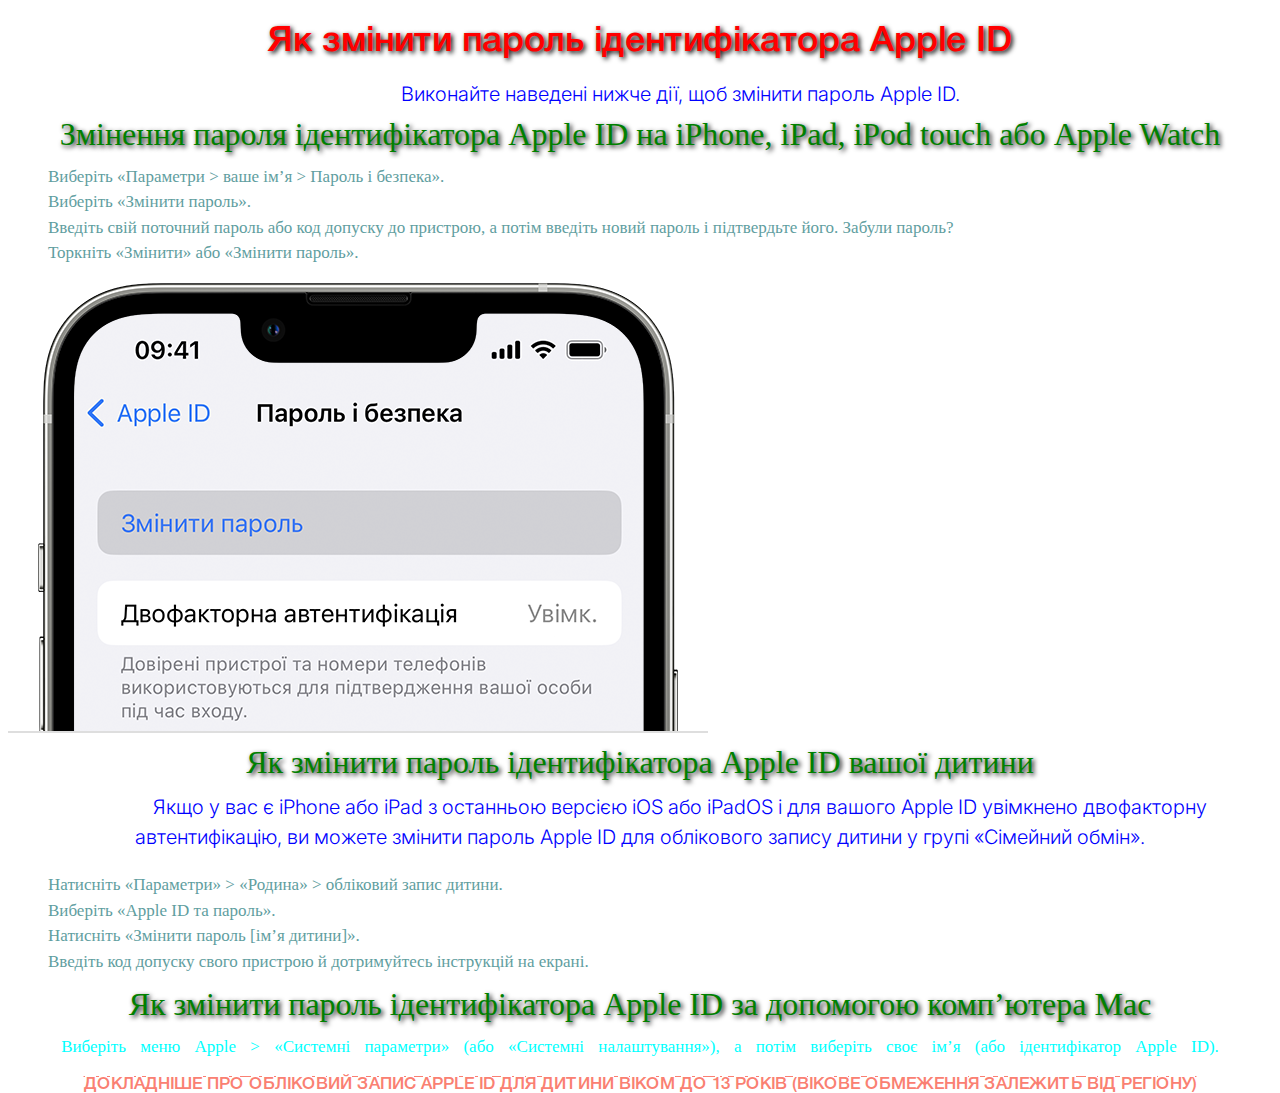
<file: lesson_4/index.html>
<!DOCTYPE html>
<html lang="uk">
<head>
    <meta charset="UTF-8">
    <link rel="stylesheet"
     href="css/style.css">
    <meta name="viewport" content="width=device-width, initial-scale=1.0">
    <link
     href="https://fonts.googleapis.com/css?family=Inter:regular&display=swap"
    rel="stylesheet">
    <title>lesson_4</title>
</head>
<body>
    <header>
        <h1>Як змінити пароль ідентифікатора Apple ID</h1>
        <p class="text">Виконайте наведені нижче дії, щоб змінити пароль Apple ID.</p>
    </header>
    <main>
        <div class="lesson">
        <h2>Змінення пароля ідентифікатора Apple ID на iPhone, iPad, iPod touch або Apple Watch</h2>
            <ol>
                <li>Виберіть «Параметри > ваше ім’я > Пароль і безпека».</li>
                <li>Виберіть «Змінити пароль».</li>
                <li>Введіть свій поточний пароль або код допуску до пристрою, а потім введіть новий пароль і підтвердьте його. <span><a target="_blank" href="https://support.apple.com/uk-ua/HT201355">Забули пароль</a></span>?</li>
                <li>Торкніть «Змінити» або «Змінити пароль».</li>
            </ol>
            <img src="img/ios-16-iphone-13-pro-settings-apple-id-password-security-change-password-on-tap.png" alt="Apple">
        </div>
        <div class="lesson">
            <h2>Як змінити пароль ідентифікатора Apple ID вашої дитини</h2>
            <p class="text">Якщо у вас є iPhone або iPad з <span><a target="_blank" href="https://support.apple.com/uk-ua/HT204204"> останньою версією iOS або iPadOS</a></span> і для вашого Apple ID увімкнено двофакторну автентифікацію, ви можете змінити пароль Apple ID для облікового запису дитини у групі «Сімейний обмін».</p>
            <ol>
                <li>Натисніть «Параметри» > «Родина» > обліковий запис дитини.</li>
                <li>Виберіть «Apple ID та пароль».</li>
                <li>Натисніть «Змінити пароль [ім’я дитини]».</li>
                <li>Введіть код допуску свого пристрою й дотримуйтесь інструкцій на екрані.</li>
            </ol>
        </div>
        <div class="lesson">
            <h2>Як змінити пароль ідентифікатора Apple ID за допомогою комп’ютера Mac</h2>
            <p id="list">Виберіть меню Apple  > «Системні параметри» (або «Системні налаштування»), а потім виберіть своє ім’я (або ідентифікатор Apple ID).
            </p>
        </div>
    </main>
    <footer>
        <p><a target="_blank" href="https://support.apple.com/uk-ua/HT201084">Докладніше про обліковий запис Apple ID для дитини віком до 13 років (вікове обмеження залежить від регіону)</a></p>
    </footer>
</body>
</html>
</file>
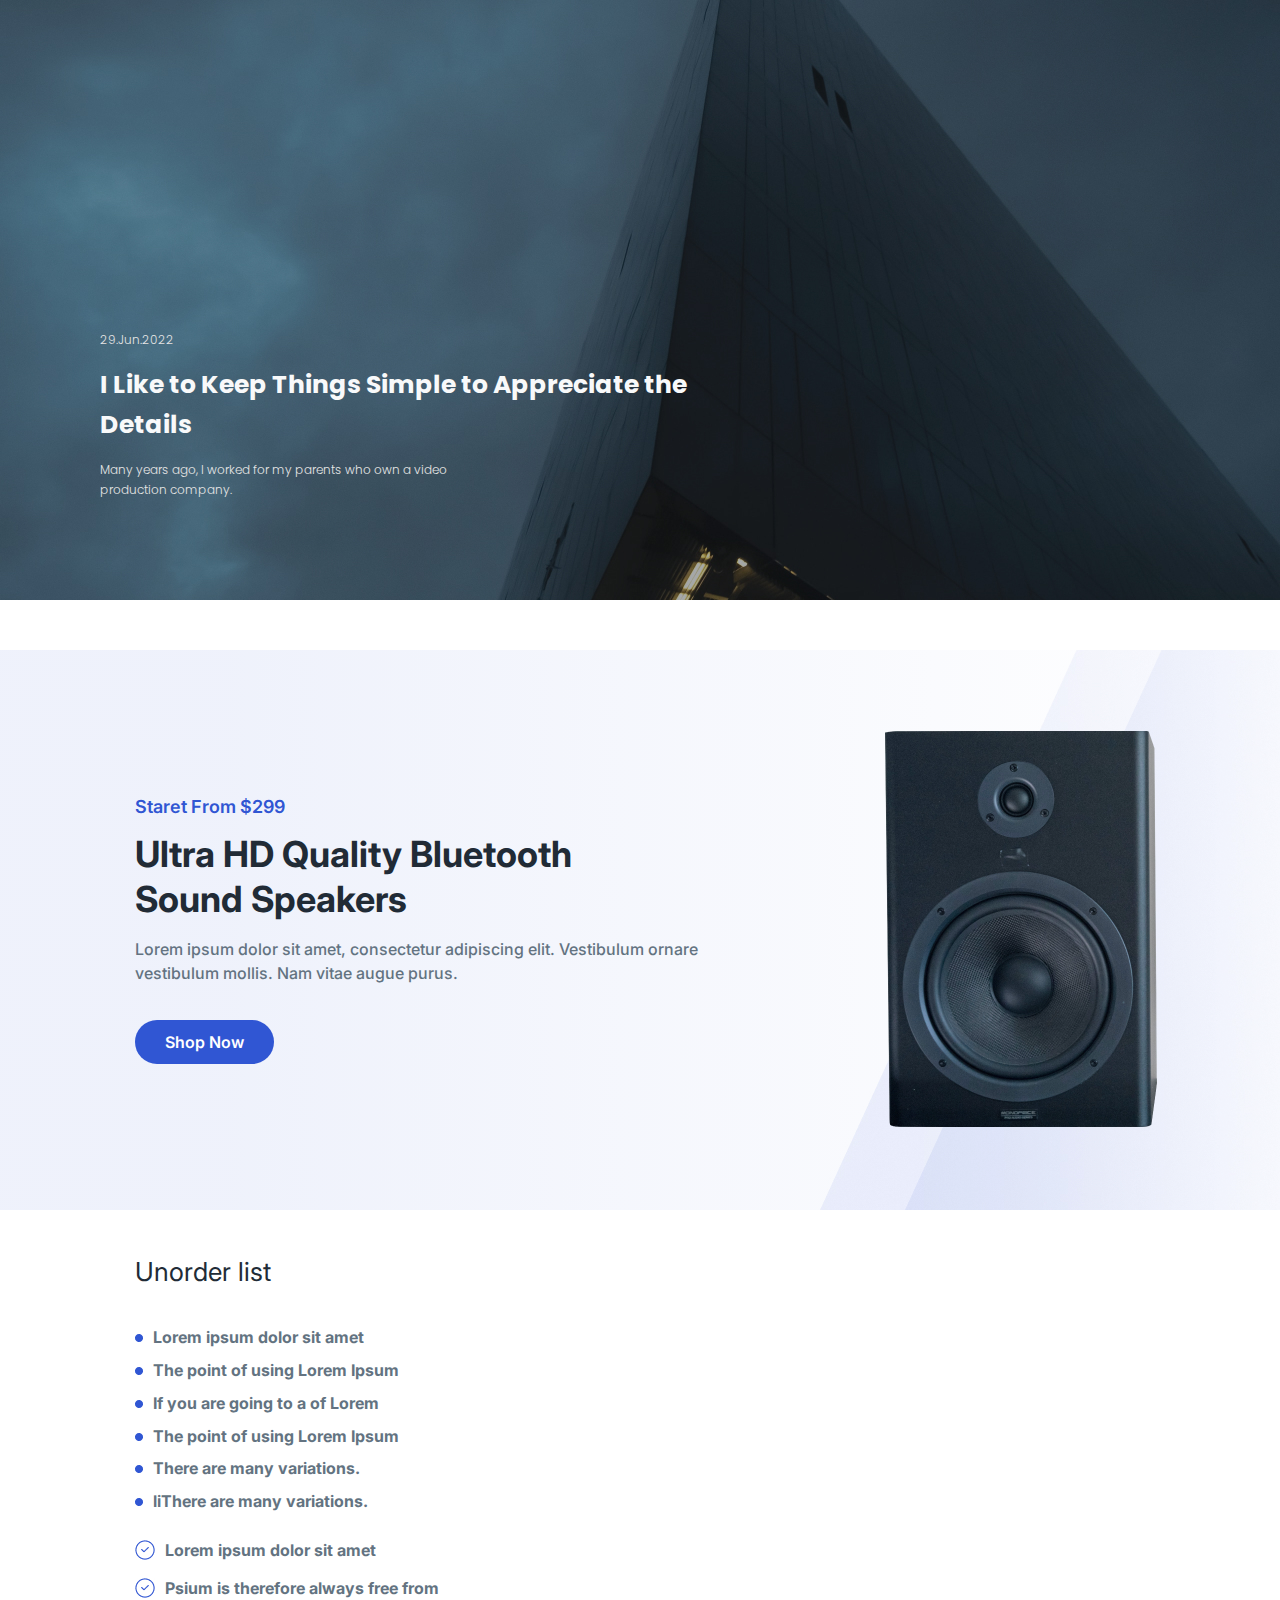
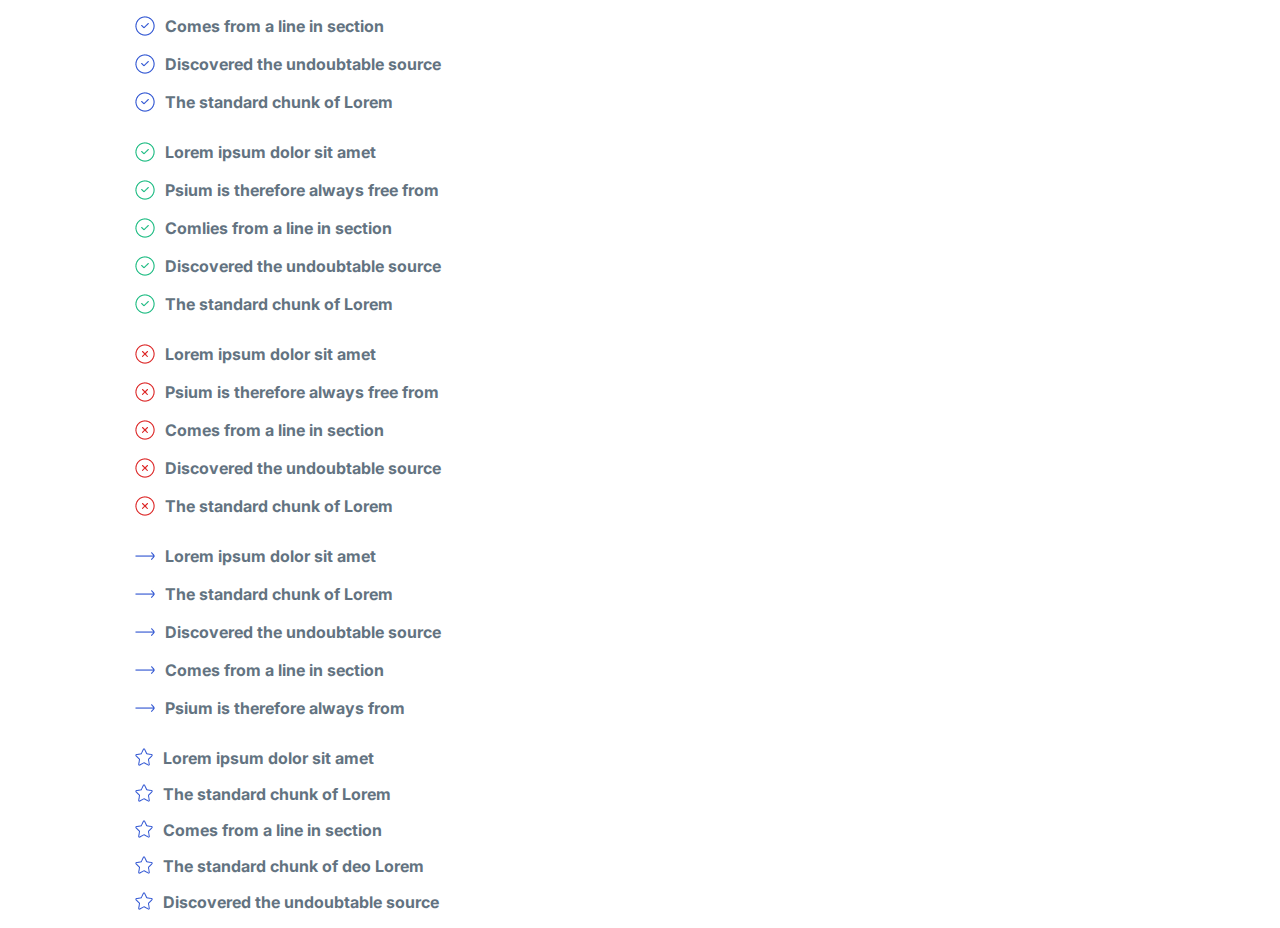
<file: lesson_7/index.html>
<!DOCTYPE html>
<html lang="en">
<head>
    <meta charset="UTF-8">
    <meta name="viewport" content="width=device-width, initial-scale=1.0">
    <link rel="stylesheet" href="css/style.css">
    <title>Lesson 7</title>
</head>
<body>
    <header></header>
    <main>
        <div class="block1">
            <div class="block1__container1">
                <p class="data">
                    29.Jun.2022
                </p>
                <h1 class="title">
                    I Like to Keep Things Simple to Appreciate the Details
                </h1>
                <p>
                    Many years ago, I worked for my parents who own a video<br>
                    production company.
                </p>
            </div>
        </div>
        <div class="block2">
            <div class="block2__container2">
                <p class="data2">
                    Staret From $299
                </p>
                <h2 class="tatle2">
                    Ultra HD Quality Bluetooth Sound Speakers
                </h2>
                <p>
                    Lorem ipsum dolor sit amet, consectetur adipiscing elit. Vestibulum ornare vestibulum mollis. Nam vitae augue purus.
                </p>
                <div class="button">
                    <p>
                        Shop Now
                    </p>
                </div>
            </div>
        </div>
        <div class="block3">
            <h2 class="tatle3">
                Unorder list
            </h2>
            <div class="block3__container3">
                <ul class="column1">
                    <li>Lorem ipsum dolor sit amet</li>
                    <li>The point of using Lorem Ipsum </li>
                    <li>If you are going to a of Lorem</li>
                    <li>The point of using Lorem Ipsum </li>
                    <li>There are many variations.</li>
                    <li>liThere are many variations.</li>
                </ul>
                <ul class="column2">
                    <li>Lorem ipsum dolor sit amet</li>
                    <li>Psium is therefore always free from</li>
                    <li>Comes from a line in section</li>
                    <li>Discovered the undoubtable source</li>
                    <li>The standard chunk of Lorem</li>
                </ul>
                <ul class="column3">
                    <li>Lorem ipsum dolor sit amet</li>
                    <li>Psium is therefore always free from</li>
                    <li>Comlies from a line in section</li>
                    <li>Discovered the undoubtable source</li>
                    <li>The standard chunk of Lorem</li>
                </ul>
                <ul class="column4">
                    <li>Lorem ipsum dolor sit amet</li>
                    <li>Psium is therefore always free from</li>
                    <li>Comes from a line in section</li>
                    <li>Discovered the undoubtable source</li>
                    <li>The standard chunk of Lorem</li>
                </ul>
                <ul class="column5">
                    <li>Lorem ipsum dolor sit amet</li>
                    <li>The standard chunk of Lorem</li>
                    <li>Discovered the undoubtable source</li>
                    <li>Comes from a line in section</li>
                    <li>Psium is therefore always from</li>
                </ul>
                <ul class="column6">
                    <li>Lorem ipsum dolor sit amet</li>
                    <li>The standard chunk of Lorem</li>
                    <li>Comes from a line in section</li>
                    <li>The standard chunk of deo Lorem</li>
                    <li>Discovered the undoubtable source</li>
                </ul>
            </div>
        </div>
    </main>
    <footer></footer>
</body>
</html>
</file>
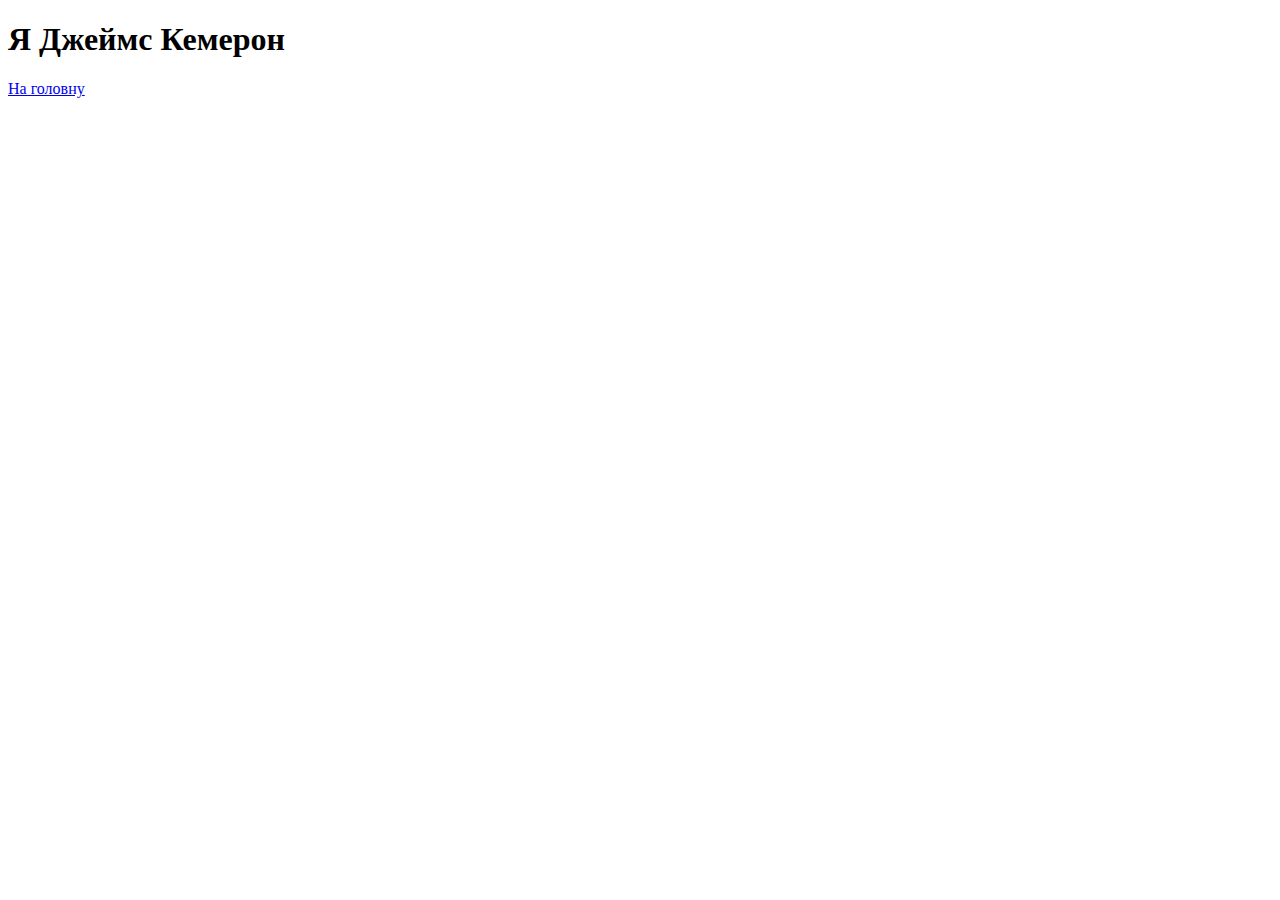
<file: lesson_2/contacts.html>
<!DOCTYPE html>
<html lang="uk">
<head>
    <meta charset="UTF-8">
    <meta http-equiv="X-UA-Compatible" content="IE=edge">
    <meta name="viewport" content="width=device-width, initial-scale=1.0">
    <title>контакти</title>
</head>
<body>
    <h1>Я Джеймс Кемерон</h1>
    <a href="index.html">На головну</a>
</body>
</html>
</file>
<file: lesson_11/css/style.css>
@import url("reset.css");
@import url(https://fonts.googleapis.com/css?family=Inter:500,600,700&display=swap);
.wrapper {
	overflow: clip;
	min-height: 100%;
}
body{
    font-family: 'Inter';
    font-weight: 600;
    font-size: 16px;
    line-height: 1.19;
    color: #212B36;
}
[class*="__container"]{
    max-width: 1200px;
    padding-left: 15px;
    padding-right: 15px;
    margin: 0 auto;
}


.menu{
    position: sticky;
   top: 0px;
}

.menu__block{
    background: #FFFFFF;
    position: relative;
    height: 100px;
    
}
.wrapper{
    background-color: #F4F7FF;
}
.icon,
.menu__icon{
    display: inline-block;
    padding-top: 30px;
    padding-right: 44.61px;
    
    
}
.icon__logo{
    display: inline-block;
    padding-right: 15px;
}
.icon__title{
    display: inline-block;
    position: relative;
    top: 9px;  
}
.menu__title{
    background: #F4F7FF;
    border-radius: 5px;
    display: inline-block;
    width: 172px;
    height: 42px;
    position: absolute;
    top: 29px;
    left: 204px;
   
}
h1{
    padding-top: 9px;
    padding-left: 20.39px;
    font-weight: 600;
    font-size: 16px;
    line-height: 1.5;
    color: #212B36;
    
}
h1::after{
    content: '';
    display: inline-block;
    background: url("../img/99.svg") 0 0 no-repeat;
    width: 10.8px;
    height: 5.8px;
    position: relative;
    left: 13px;
    text-decoration: underline;
}



.menu__home,
.home{
    position: absolute;
    left: 422px;
    top: 41px;
}

.home__link{
    font-weight: 600;
    font-size: 16px;
    line-height: 1.18;
    color: #212B36;

    display: inline-block;
}
.home__link_hover-blue:hover{
    color: #3056D3;
}
.home__link:not(:last-child) {
    margin-right: 35px;
}
.menu__icons,
.icons{
   position: absolute;
   left: 1050px;
   top: 32px;
   height: 31px;
   
}
.icons__01{
    padding-top: 6px;
    margin-right: 20px;
}
.icons__02{
    padding-top: 6px;
    margin-right: 20px;
}
.icons__03{
    padding-top: 6px;
}
.icons__1{
    display: inline-block;
    
}
.icons__3{
    display: inline-block;
}
.icons__1::after{
    content: "3";
    display: inline-block;
    font-weight: 400;
    font-size: 11px;
    line-height: 1.18;
    border-radius: 50%;
    height: 16px;
    width: 16px;
    background: #3056D3;
    padding-top: 2px;
    padding-left: 4px;
    position: absolute;
    left: 59px;
    top: 3px;
    color: #FFFFFF;
}
.icons__3::after{
    content: "1";
    display: inline-block;
    font-weight: 400;
    font-size: 11px;
    line-height: 1.18;
    border-radius: 50%;
    height: 16px;
    width: 16px;
    background: #3056D3;
    padding-top: 2px;
    padding-left: 5px;
    position: absolute;
    left: 105px;
    top: 3px;
    color: #FFFFFF;
}
.sub-menu{
    border: 0.5px solid #E7E7E7;
    border-radius: 5px;
    padding-top: 46px;
    background: #FFFFFF;
    padding-left: 24px;
    min-width: 180px;
    display: none;
}
.sub-menu__item{
    margin-top: 22px;
    font-weight: 500;
    font-size: 16px;
    line-height: 1.5;
    color: #637381;
}
.sub-menu__item:hover{
    color: #3056D3;
}
.sub-menu__item:last-child{
    padding-bottom: 22px;
}
.sub-menu__item:nth-child(02)::after{
    content: '';
    display: inline-block;
    background: url("../img/99.svg") 0 0 no-repeat;
    width: 10.8px;
    height: 5.8px;
    position: relative;
    left: 47px;
    top: 0px;
}
.menu__strilka{
    position: absolute;
    top:70px;
    left: 15px;
    display: none;
}
.menu__title:hover .sub-menu{
    display: block;
}
.menu__title:hover .menu__strilka{
    display: block;
}
.colum{
    position: absolute;
    left: 180px;
    top: 130px;
    padding-left: 30px;
    width: 180px;
    border: 0.5px solid #E7E7E7;
    border-radius: 5px;
    background: #FFFFFF;
}
.colum li{
    padding-bottom: 12px;
}
.colum li:first-child{
    padding-top: 30px;
    padding-bottom: 20px;
}
.colum li:last-child{
    padding-bottom: 30px;
}
.colum__item_black{
    font-weight: 600;
    font-size: 16px;
    line-height: 1.5;
    color: #212B36;
}
.colum__list:active{
    color: aqua;
}
.home:nth-child(03)::after{
    content: '';
    display: inline-block;
    background: url("../img/99.svg") 0 0 no-repeat;
    width: 10.8px;
    height: 5.8px;
    position: absolute;
    left: 242px;
    top: 8px;
}
/*
.icons__02::after{
    content: "3";
    display: inline-block;
    font-weight: 400;
    font-size: 11px;
    line-height: 1.18;
}
*/





/*
.categories__title{
    padding-left: 20.39px;
    padding-top: 9px;
    font-weight: 600;
    font-size: 16px;
    line-height: 1.5;
    color: #212B36;
}
.categories__title::after{
    content: "";
    display: inline-block;
    background: url("../img/99.svg") 0 0 no-repeat;
    width: 10.8px;
    height: 5.8px;
    position: absolute;
    left: 140.39px;
    top: 18px;


}*/
</file>
<file: lesson_4/css/style.css>
@import url("reset.css");
@import url("https://fonts.googleapis.com/css?family=Inter:100,200,300,regular,500,600,700,800,900&display=swap");
@font-face {
    font-family: 'HelveticaNeue';
    src: url('../fonts/HelveticaNeueCyr-Bold.woff2') format('woff2'),
        url('../fonts/HelveticaNeueCyr-Bold.woff') format('woff');
    font-weight: 700;
    font-style: normal;
    font-display: swap;
}

@font-face {
    font-family: 'HelveticaNeue';
    src: url('../fonts/HelveticaNeueCyr-Medium.woff2') format('woff2'),
        url('../fonts/HelveticaNeueCyr-Medium.woff') format('woff');
    font-weight: 500;
    font-style: normal;
    font-display: swap;                       
}
@font-face {
    font-family: 'HelveticaNeue';
    src: url('../fonts/HelveticaNeueCyr-Bold.woff') format('woff2'),
        url('../fonts/HelveticaNeueCyr-Bold.woff2') format('woff');
    font-weight: 300;
    font-style: normal;
    font-display: swap;
}
body{
    font-family: 'HelveticaNeue';
font-style: normal;
font-weight: 400;
font-size: 17px;    
}

h1{
    font-family: "HelveticaNeue", sans-serif;
    font-size: 36px;
    font-style: normal;
    font-weight: 500;
    color: red;
    text-align: center;
    text-shadow: 2px 2px 5px #000;
}
p{
    color: salmon;
    text-decoration:overline;
    text-transform: uppercase;
    text-align: center;
}
.text{
    font-family: "inter";
    font-style: normal;
    font-weight: 300;
    font-size: 20px;
    color: blue;
    text-align: center;
    text-decoration:none;
    text-transform:none;
    text-indent: 80px;
}
h2{
    font-family: 'Helvetica Neue';
    font-style: normal;
    font-weight: 500;
    font-size: 32px;
    color: green;
    text-shadow: 2px 2px 5px #000;
    line-height: 0.2;
    text-align: center;
}
.lesson{
    font-family: 'Helvetica Neue';
font-style: normal;
font-weight: 400;
font-size: 17px;
line-height: 1.5;
text-align: justify;
color: cadetblue;
}
#list{
color: aqua;
text-decoration:none;
text-transform:none;
font-family: 'Helvetica Neue';
font-style: normal;
font-weight: 400;
font-size: 17px;
line-height: 1.5;
word-spacing: 10px;
}
</file>
<file: lesson_7/css/style.css>
@import url("reset.css");
@import url(https://fonts.googleapis.com/css?family=Poppins:300,500,700&display=swap);
@import url(https://fonts.googleapis.com/css?family=Inter:500,600,700&display=swap);
.block1{
    font-family: 'Poppins';
    width: 1440px;
    height: 600px;
    background-image: url("../img/01.jpg");
    color: #E5E5E5;
    font-style: normal;
    font-weight: 300;
    font-size: 12px;
    line-height: 1.66;
    padding-left: 100px;
    border-radius: 0px 5px 5px 0px;
    background-repeat: no-repeat;
    margin-bottom: 50px;

}
.data{
    padding-top: 330px;
    padding-bottom: 15px;
}
.title{
    padding-bottom: 15px;
    font-weight: 700;
    font-size: 25px;
    line-height: 1.6;
    max-width: 605px;
    color: #F8F9FA;
}
.block2{
    font-family: "inter";
    font-style: normal;
    padding-left: 135px;
    width: 1440px;
    height: 560px;
    background:linear-gradient(90deg, rgba(48, 86, 211, 0.08) 16.13%, rgba(48, 86, 211, 0) 86.29%), url("../img/music.png") 884px 81px no-repeat, url("../img/grad.png") 905px 0 / 620px 560px no-repeat,url("../img/grad22.jpg") 820px 0 / 620px 560px no-repeat;
    margin-bottom: 50px;
}
.data2{
    font-weight: 600;
    font-size: 18px;
    line-height: 1.33;
    color: #3056D3;
    padding-top: 145px;
    padding-bottom: 13px;
}
.tatle2{
    font-weight: 700;
    font-size: 36px;
    line-height: 1.25;
    color: #212B36;
    max-width: 470px;
    padding-bottom: 15px;
}
.tatle2 + p{
    font-weight: 500;
    font-size: 16px;
    line-height: 1.5;
    color: #637381;
    max-width: 570px;
    padding-bottom: 35px;
}
.button{
    width: 139px;
    height: 44px;
    background: #3056D3;
    border-radius: 30px;
}
.button p{
    color: aqua;
    text-align: center;
    padding-top: 10px;
    font-weight: 600;
    font-size: 16px;
    line-height: 1.5;
    color: #FFFFFF;
}
.block3{
    font-family: "Inter";
    font-style: normal;
    font-weight: 700;
    font-size: 16px;
    line-height: 1;
    padding-left: 135px;
    color: #637381;
}
.tatle3{
    font-weight: 400;
    font-size: 26px;
    line-height: 0.96;
    padding-bottom: 45px;
    color: #212B36;
}
.column1{
    width: 264px;
    height: 180px;
    margin-bottom: 30px;
    line-height: 0.93;

}
.column2{
    width: 309px;
    height: 172px;
    margin-bottom: 30px;
}
.column1 li{
    padding-bottom: 18px;
    background: url("../img/tocka.jpg") 0 4px / 8px no-repeat;
    padding-left: 18px;
}
.column2 li{
    margin-bottom: 18px;
    background: url("../img/blue.jpg") 0 0 / 20px no-repeat;
    padding-left: 30px;
    min-height: 20px;
    padding-top: 2px;
}
.column3{
    width: 309px;
    height: 172px;
    margin-bottom: 30px;
}
.column3 li{
    padding-bottom: 20px;
    background: url("../img/gren.jpg") 0 0 / 20px no-repeat;
    padding-left: 30px;
    min-height: 20px;
    padding-top: 2px;
}
.column4{
    width: 309px;
    height: 172px;
    margin-bottom: 30px;
}
.column4 li{
    padding-bottom: 20px;
    background: url("../img/red.jpg") 0 0 / 20px no-repeat;
    padding-left: 30px;
    min-height: 20px;
    padding-top: 2px;

}
.column5{
    width: 309px;
    height: 172px;
    margin-bottom: 30px;
}
.column5 li{
    padding-bottom: 20px;
    background: url("../img/strilca.jpg") 0 0 / 20px no-repeat;
    padding-left: 30px;
    min-height: 20px;
    padding-top: 2px;
}
.column6{
    width: 307px;
    height: 162px;
}
.column6 li{
    padding-bottom: 18px;
    background: url("../img/zirca.jpg") 0 0 / 18px no-repeat;
    padding-left: 28px;
    min-height: 20px;
    padding-top: 2px;
}
</file>
